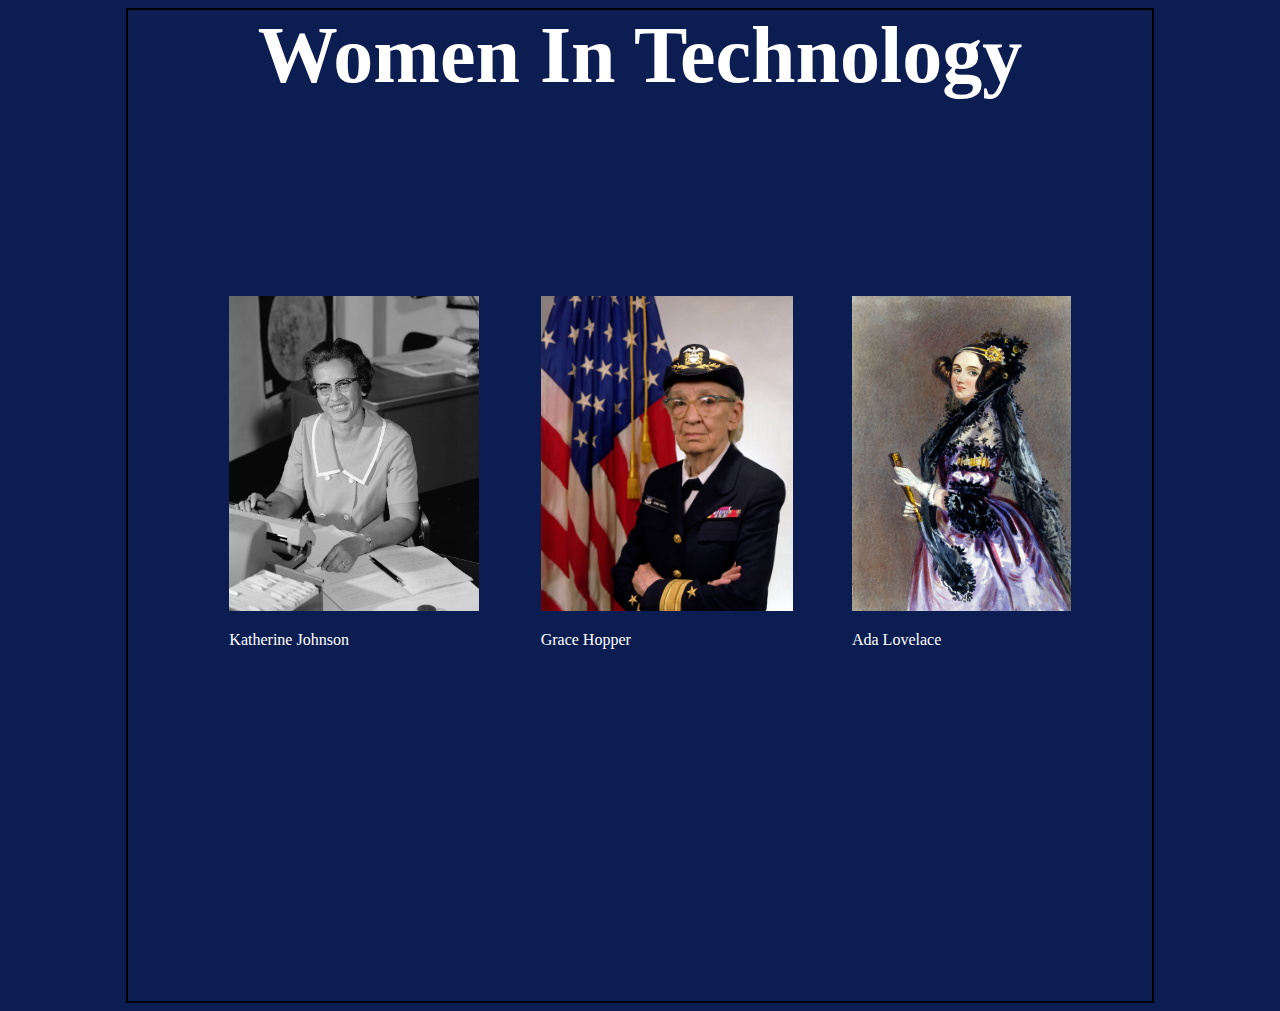
<file: women-in-tech/index.html>
﻿<!DOCTYPE html>

<html>
	<head>
		<title>Women in Technology</title>
		<meta charset="UTF-8">
		<meta name="viewport" content="width=device-width, initial-scale=1.0">
		<link href="css/index.css" rel="stylesheet">
	</head>

	<body>
		<div id="wrapper">
	<!--Header including main title and navigation bar-->
		<a href="index.html"><h1>Women In Technology</h1></a>
		<nav>
			<ul>
				<li>
					<a href="katherine-johnson.html"><img id="katherine-nav-photo" src="images\Katherine_Johnson_at_NASA_in_1966.jpg" alt="An image of Katherine Johnson at NASA in 1966 linking to her bio page.">
						<p id="katherine-nav-name">Katherine Johnson</p>
					</a>
				</li>
				<li>
					<a href="grace-hopper.html"><img id="grace-nav-photo" src="images\Commodore_Grace_M_Hopper_USN.jpg" alt="An image of Grace Hopper.">
						<p id="grace-nav-name">Grace Hopper</p>
					</a>
				</li>
				<li>
					<a href="ada-lovelace.html"><img id="ada-nav-photo" src="images\Ada_Lovelace_portrait.jpg" alt="A Portrait of Ada Lovelace.">
						<p id="ada-nav-name">Ada Lovelace</p>
					</a>
				</li>

			</ul>
		</nav>
</div>
	</body>
</html>
</file>
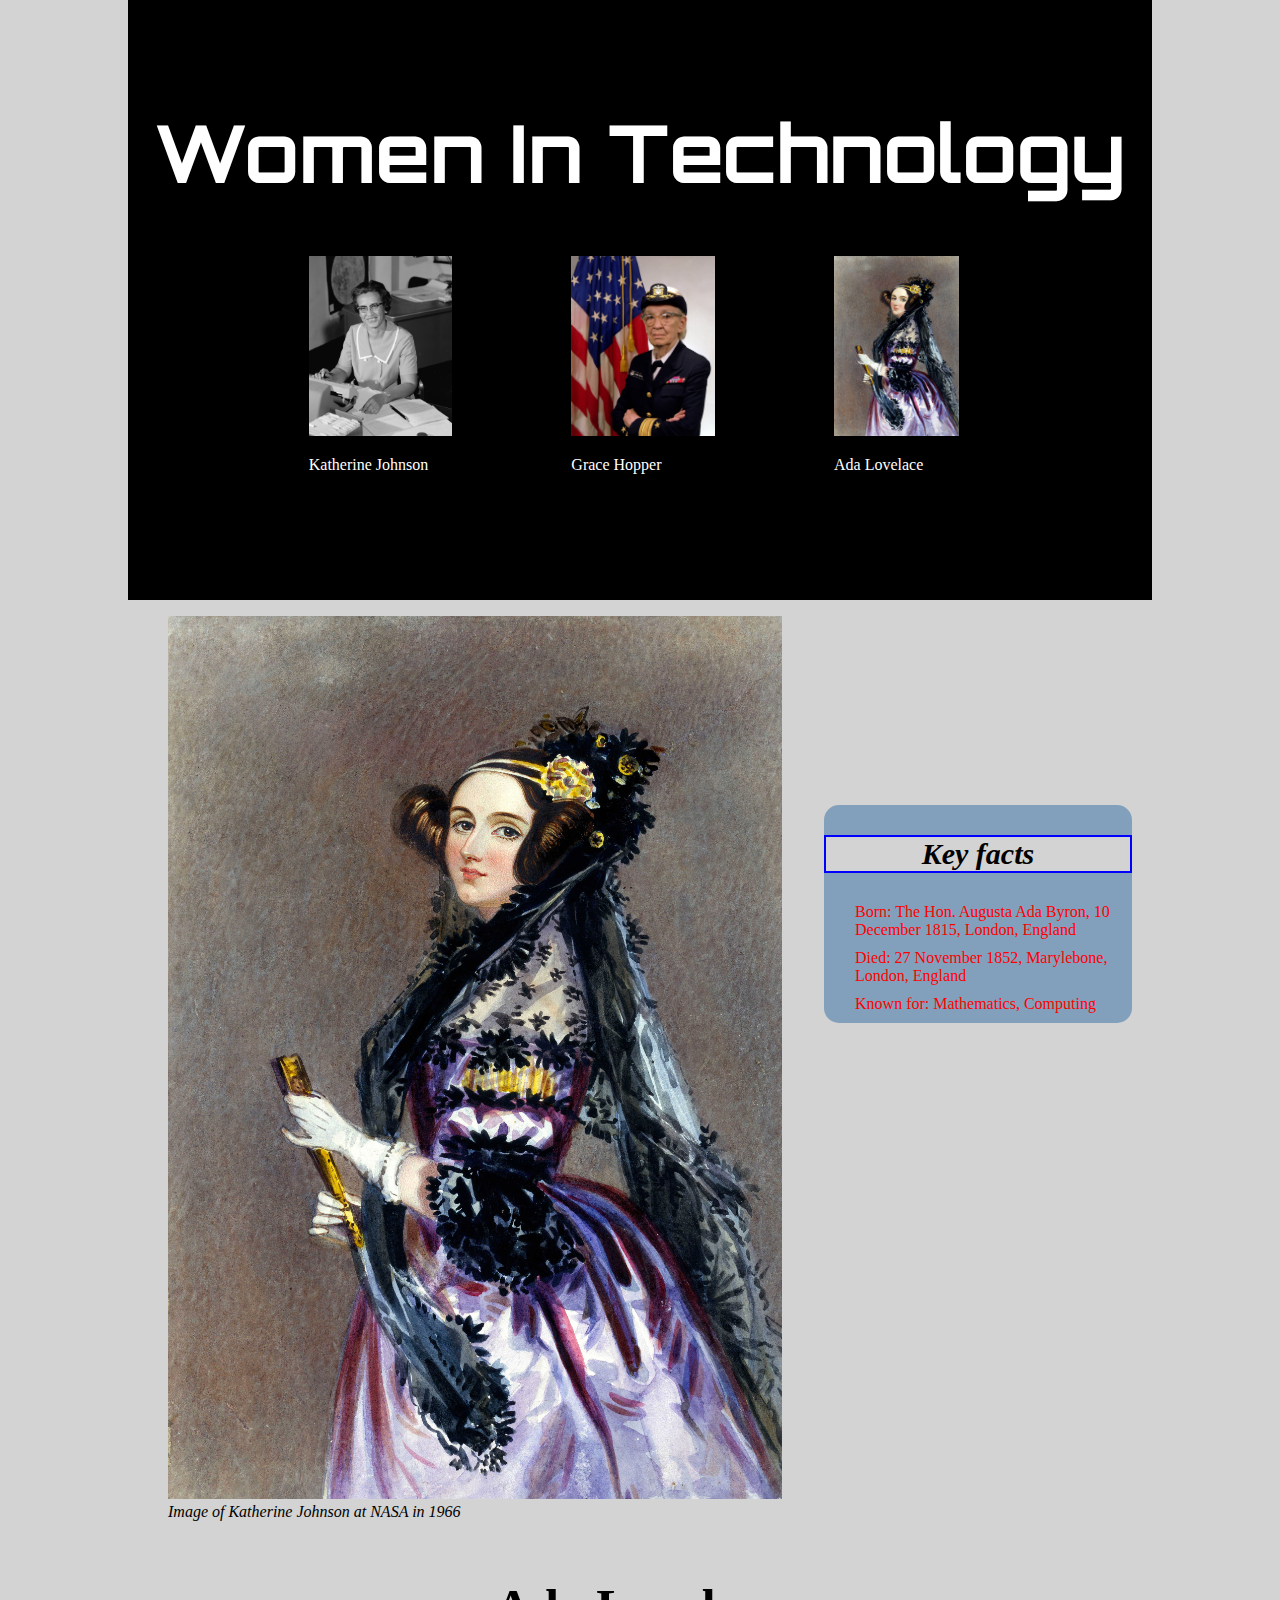
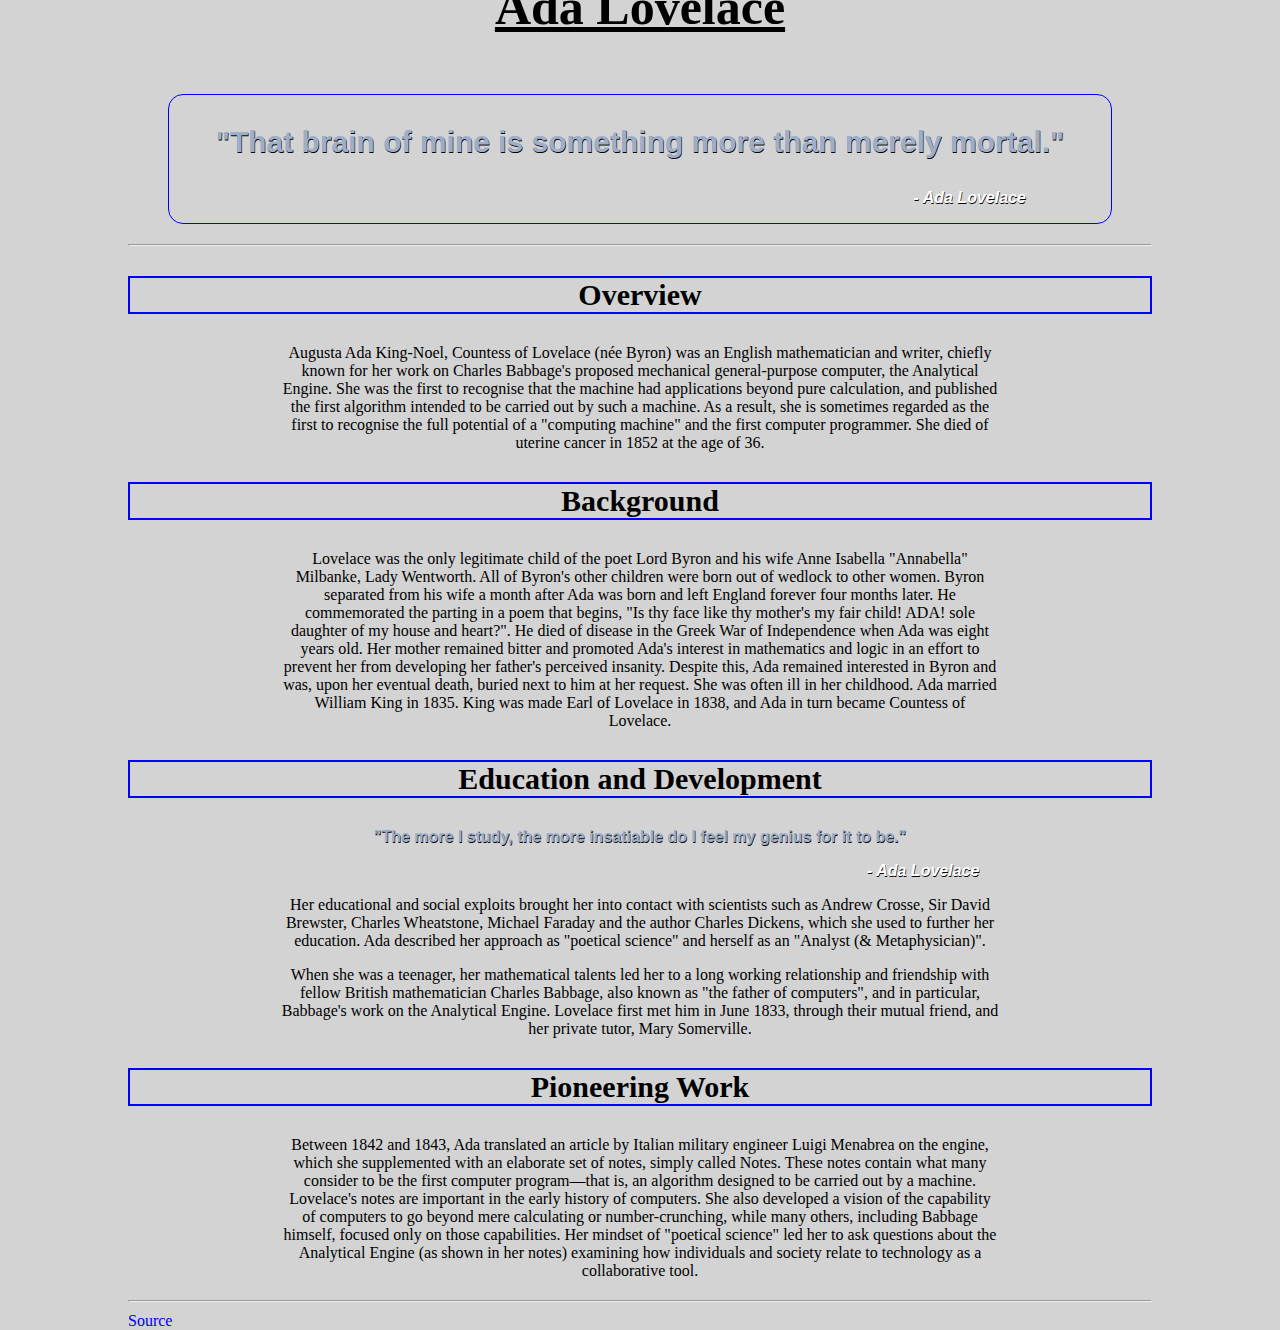
<file: women-in-tech/ada-lovelace.html>
<!DOCTYPE html>

<html>

<head>
	<title>Ada Lovelace</title>
	<meta charset="UTF-8" name="viewport" content="width=device=width, initial-scale=1.0">
	<link href="css/ada-lovelace.css" rel="stylesheet">
	<link href="https://fonts.googleapis.com/css?family=Orbitron" rel="stylesheet">
</head>

<body>
	<div id="wrapper">
<!--Header including main title and navigation bar-->
		<header>
<!--Main title with link to homepage-->
			<a href="index.html">
				<h1>Women In Technology</h1>
			</a>
<!--Navigation bar containing links to webpages and corresponding photos-->
			<nav>
				<ul>
					<li>
						<a href="katherine-johnson.html"><img id="katherine-nav-photo" src="images\Katherine_Johnson_at_NASA_in_1966.jpg" alt="An image of Katherine Johnson at NASA in 1966 linking to her bio page.">
							<p id="katherine-nav-name">Katherine Johnson</p>
						</a>
					</li>
					<li>
						<a href="grace-hopper.html"><img id="grace-nav-photo" src="images\Commodore_Grace_M_Hopper_USN.jpg" alt="An image of Grace Hopper.">
							<p id="grace-nav-name">Grace Hopper</p>
						</a>
					</li>
					<li>
						<a href="ada-lovelace.html"><img id="ada-nav-photo" src="images\Ada_Lovelace_portrait.jpg" alt="A Portrait of Ada Lovelace.">
							<p id="ada-nav-name">Ada Lovelace</p>
						</a>
					</li>

				</ul>
			</nav>
		</header>

		<main>
<!--Section containing main photo for webpage and aside with key facts-->
			<section>
				<figure>
					<a href="https://en.wikipedia.org/wiki/Ada_Lovelace"><img src="images\Ada_Lovelace_portrait.jpg" alt="A Portrait of Ada Lovelace."></a>
					<figurecaption>Image of Katherine Johnson at NASA in 1966</figurecaption>
				</figure>
				<aside>
					<h3>Key facts</h3>

					<ul>
						<li>Born: The Hon. Augusta Ada Byron, 10 December 1815, London, England</li>
						<li>Died: 27 November 1852, Marylebone, London, England</li>
						<li>Known for: Mathematics, Computing</li>
					</ul>
				</aside>
			</section>
<!--Section containing main title and blockquote for the page -->
				<section>
				<h2>Ada Lovelace</h2>

				<blockquote id="main-blockquote">
					<p>"That brain of mine is something more than merely mortal."</p>
					<footer>
						<p>- Ada Lovelace</p>
					</footer>
				</blockquote>
			</section>

			<hr>
<!--Section containing main content and long bio -->
			<section id="blue1">
				<h3>Overview</h3>

				<p>
					Augusta Ada King-Noel, Countess of Lovelace (née Byron) was an English mathematician and writer, chiefly known for her work on Charles Babbage's proposed mechanical general-purpose computer, the Analytical Engine. She was the first to
					recognise that the machine had applications beyond pure calculation, and published the first algorithm intended to be carried out by such a machine. As a result, she is sometimes regarded as the first to recognise the full potential of a
					"computing machine" and the first computer programmer. She died of uterine cancer in 1852 at the age of 36.
				</p>
			</section>

			<section id="blue2">
				<h3>Background</h3>

				<p>
					Lovelace was the only legitimate child of the poet Lord Byron and his wife Anne Isabella "Annabella" Milbanke, Lady Wentworth. All of Byron's other children were born out of wedlock to other women. Byron separated from his wife a month after
					Ada was born and left England forever four months later. He commemorated the parting in a poem that begins, "Is thy face like thy mother's my fair child! ADA! sole daughter of my house and heart?". He died of disease in the Greek War of
					Independence when Ada was eight years old. Her mother remained bitter and promoted Ada's interest in mathematics and logic in an effort to prevent her from developing her father's perceived insanity. Despite this, Ada remained interested in
					Byron and was, upon her eventual death, buried next to him at her request. She was often ill in her childhood. Ada married William King in 1835. King was made Earl of Lovelace in 1838, and Ada in turn became Countess of Lovelace.
				</p>
			</section>

			<section id="blue3">
				<h3>Education and Development</h3>

				<blockquote>
					<p>"The more I study, the more insatiable do I feel my genius for it to be."</p>
					<footer>
						<p>- Ada Lovelace</p>
					</footer>
				</blockquote>

				<p>
					Her educational and social exploits brought her into contact with scientists such as Andrew Crosse, Sir David Brewster, Charles Wheatstone, Michael Faraday and the author Charles Dickens, which she used to further her education. Ada described
					her approach as "poetical science" and herself as an "Analyst (& Metaphysician)".
				</p>

				<p>
					When she was a teenager, her mathematical talents led her to a long working relationship and friendship with fellow British mathematician Charles Babbage, also known as "the father of computers", and in particular, Babbage's work on the
					Analytical Engine. Lovelace first met him in June 1833, through their mutual friend, and her private tutor, Mary Somerville.
				</p>
			</section>

			<section id="blue4">
				<h3>Pioneering Work</h3>

				<p>
					Between 1842 and 1843, Ada translated an article by Italian military engineer Luigi Menabrea on the engine, which she supplemented with an elaborate set of notes, simply called Notes. These notes contain what many consider to be the first
					computer program—that is, an algorithm designed to be carried out by a machine. Lovelace's notes are important in the early history of computers. She also developed a vision of the capability of computers to go beyond mere calculating or
					number-crunching, while many others, including Babbage himself, focused only on those capabilities. Her mindset of "poetical science" led her to ask questions about the Analytical Engine (as shown in her notes) examining how individuals and
					society relate to technology as a collaborative tool.
				</p>
			</section>
		</main>

		<hr>
<!--Footer-->
		<footer>
			<a href="https://en.wikipedia.org/wiki/Ada_Lovelace">Source</a>
		</footer>
	</div>
</body>

</html>
</file>
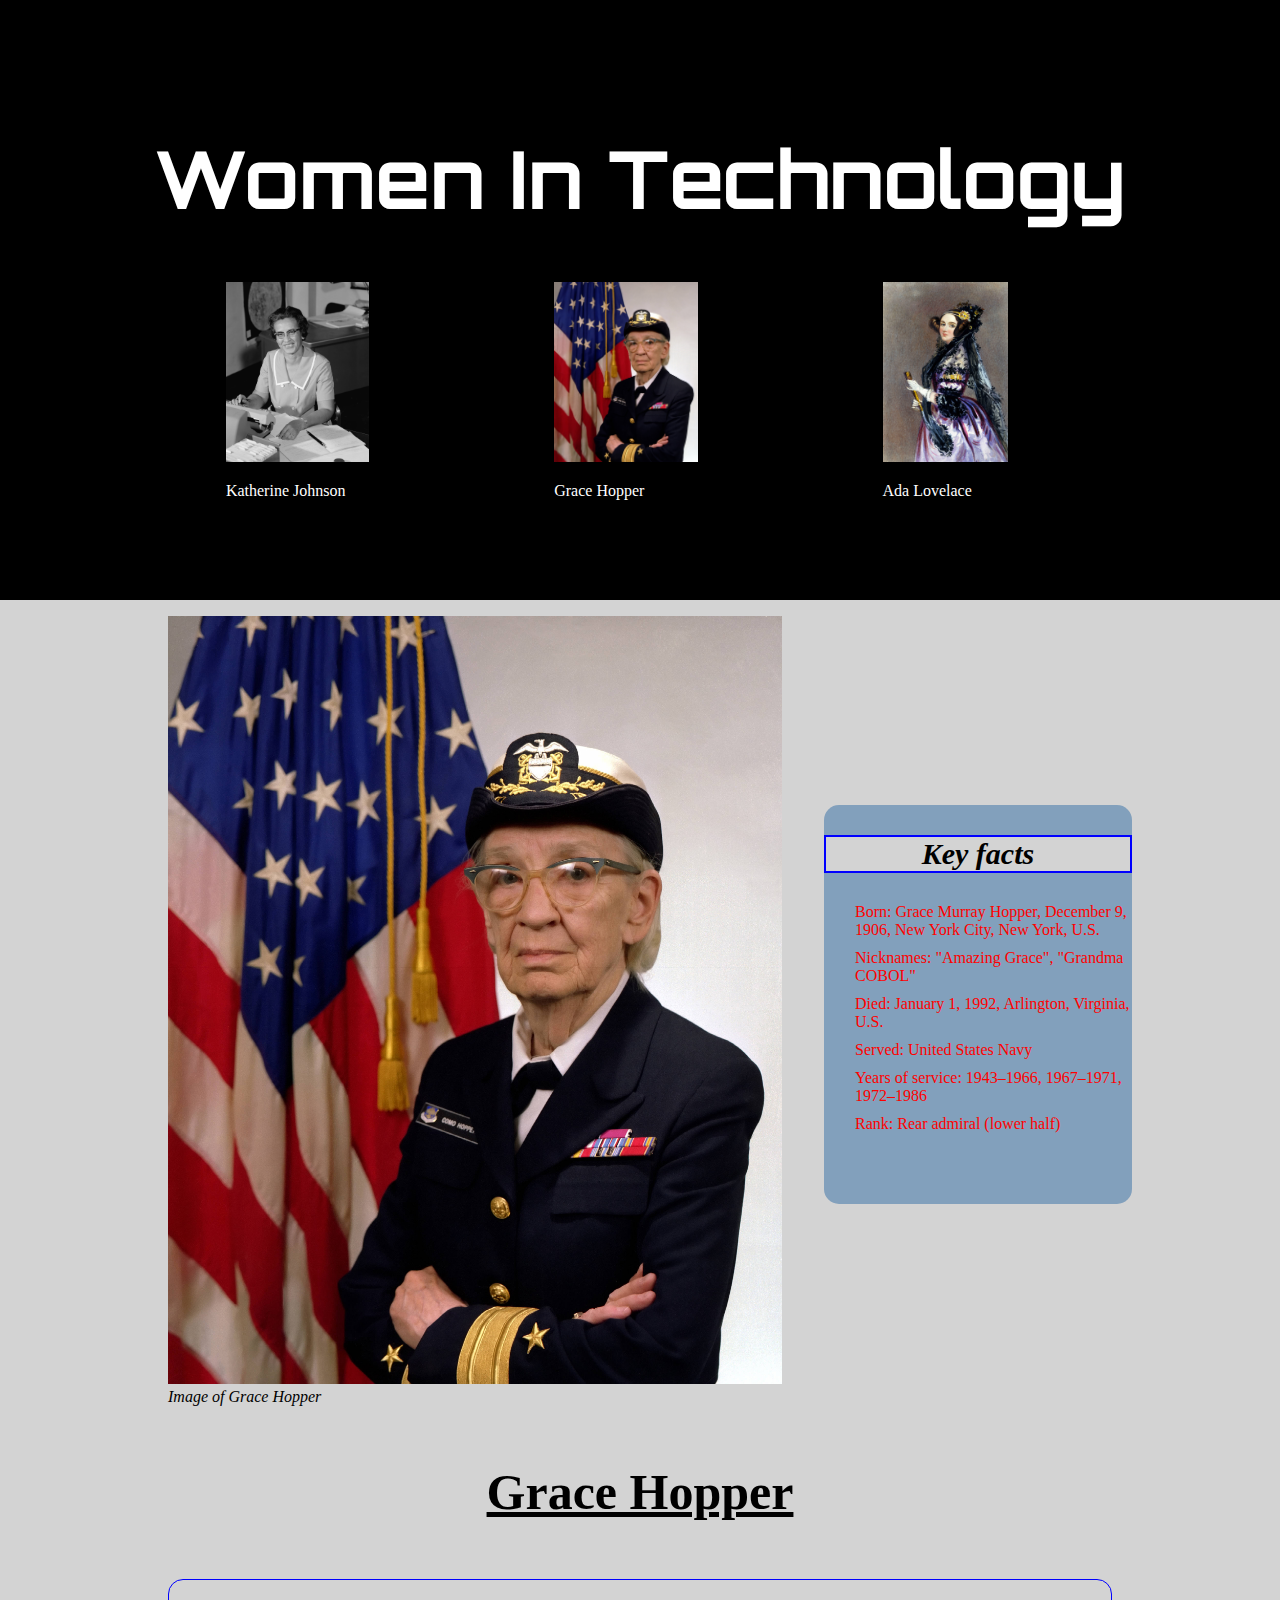
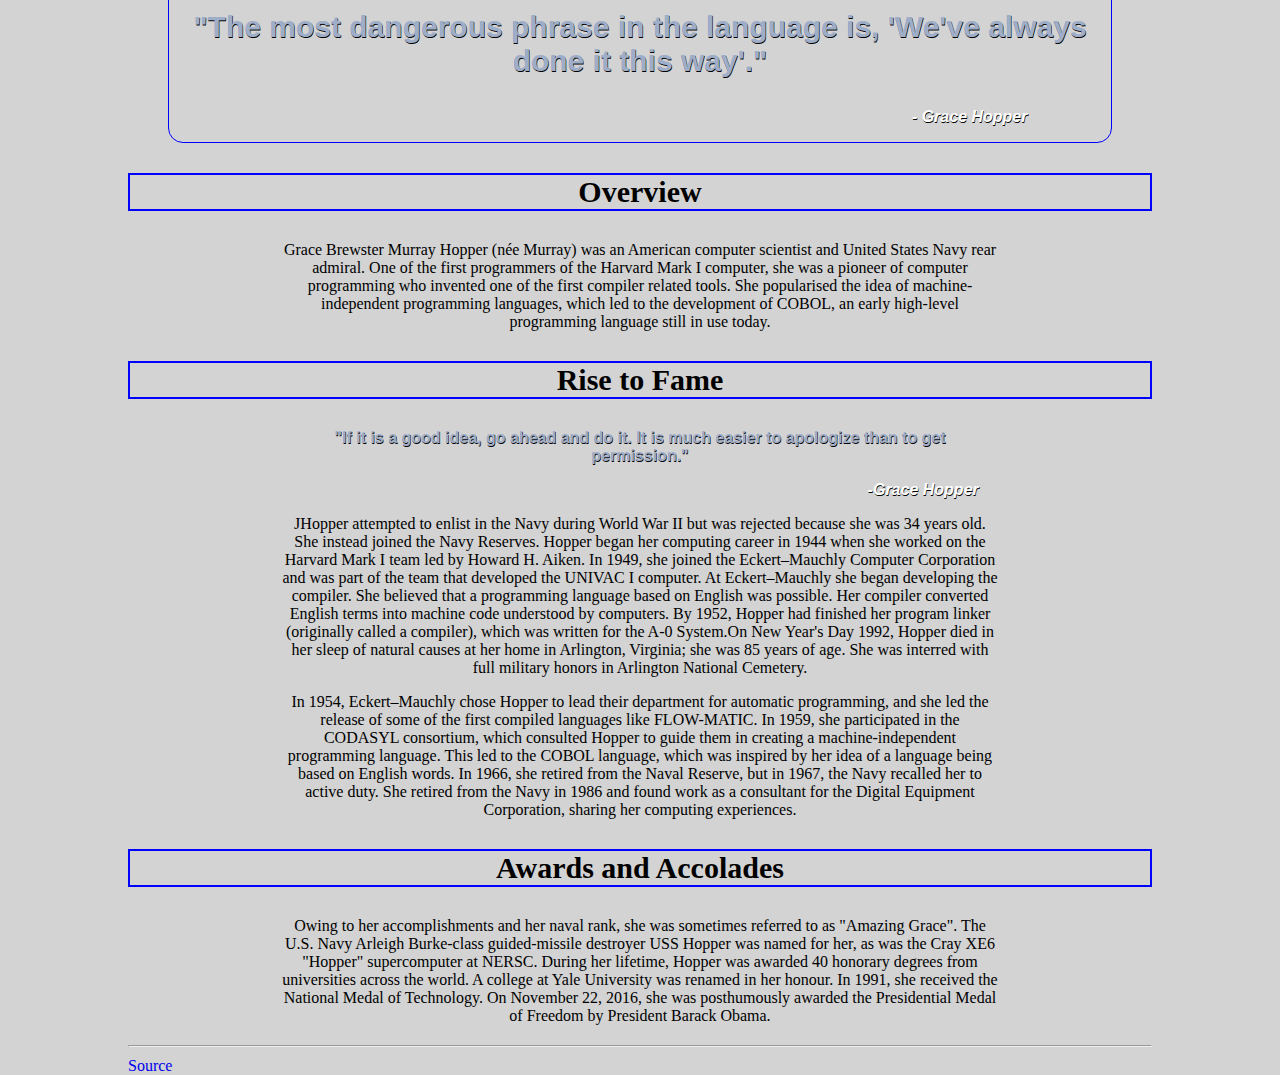
<file: women-in-tech/grace-hopper.html>
<!DOCTYPE html>

<html>

<head>
	<title>Grace Hopper</title>
	<meta charset="UTF-8" name="viewport" content="width=device=width, initial-scale=1.0">
	<link href="css/grace-hopper.css" rel="stylesheet">
	<link href="https://fonts.googleapis.com/css?family=Orbitron" rel="stylesheet">
</head>

<body>
	<!--Header including main title and navigation bar-->
			<header>
	<!--Main title with link to homepage-->
				<a href="index.html">
					<h1>Women In Technology</h1>
				</a>
	<!--Navigation bar containing links to webpages and corresponding photos-->
				<nav>
					<ul>
						<li>
							<a href="katherine-johnson.html"><img id="katherine-nav-photo" src="images\Katherine_Johnson_at_NASA_in_1966.jpg" alt="An image of Katherine Johnson at NASA in 1966 linking to her bio page.">
								<p id="katherine-nav-name">Katherine Johnson</p>
							</a>
						</li>
						<li>
							<a href="grace-hopper.html"><img id="grace-nav-photo" src="images\Commodore_Grace_M_Hopper_USN.jpg" alt="An image of Grace Hopper.">
								<p id="grace-nav-name">Grace Hopper</p>
							</a>
						</li>
						<li>
							<a href="ada-lovelace.html"><img id="ada-nav-photo" src="images\Ada_Lovelace_portrait.jpg" alt="A Portrait of Ada Lovelace.">
								<p id="ada-nav-name">Ada Lovelace</p>
							</a>
						</li>
					</ul>
				</nav>
			</header>
	<div id="wrapper">
		<main>
<!--Section containing main photo for webpage and aside with key facts-->
			<section>
				<figure>
					<a href="https://en.wikipedia.org/wiki/Grace_Hopper"><img src="images\Commodore_Grace_M_Hopper_USN.jpg" alt="An image of Grace Hopper."></a>
					<figurecaption>Image of Grace Hopper</figurecaption>
				</figure>
				<aside>
					<h3>Key facts</h3>

					<ul>
						<li>Born: Grace Murray Hopper, December 9, 1906, New York City, New York, U.S.</li>
						<li>Nicknames: "Amazing Grace", "Grandma COBOL"</li>
						<li>Died: January 1, 1992, Arlington, Virginia, U.S.</li>
						<li>Served: United States Navy</li>
						<li>Years of service: 1943–1966, 1967–1971, 1972–1986</li>
						<li>Rank: Rear admiral (lower half)</li>
					</ul>
					<aside>
			</section>
<!--Section containing main title and blockquote for the page -->
			<section>
				<h2>Grace Hopper</h2>

				<blockquote id="main-blockquote">
					<p>"The most dangerous phrase in the language is, 'We've always done it this way'."</p>
					<footer>
						<p>- Grace Hopper</p>
					</footer>

				</blockquote>
			</section>
<!--Section containing main content and long bio -->
			<section>
				<h3>Overview</h3>

				<p>
					Grace Brewster Murray Hopper (née Murray) was an American computer scientist and United States Navy rear admiral. One of the first programmers of the Harvard Mark I computer, she was a pioneer of computer programming who invented one of the
					first compiler related tools. She popularised the idea of machine-independent programming languages, which led to the development of COBOL, an early high-level programming language still in use today.
				</p>
			</section>

			<section>
				<h3>Rise to Fame</h3>

				<blockquote>
					<p>"If it is a good idea, go ahead and do it. It is much easier to apologize than to get permission."<p>
							<footer>
								<p>-Grace Hopper</p>
							</footer>
				</blockquote>

				<p>
					JHopper attempted to enlist in the Navy during World War II but was rejected because she was 34 years old. She instead joined the Navy Reserves. Hopper began her computing career in 1944 when she worked on the Harvard Mark I team led by Howard
					H. Aiken. In 1949, she joined the Eckert–Mauchly Computer Corporation and was part of the team that developed the UNIVAC I computer. At Eckert–Mauchly she began developing the compiler. She believed that a programming language based on English
					was possible. Her compiler converted English terms into machine code understood by computers. By 1952, Hopper had finished her program linker (originally called a compiler), which was written for the A-0 System.On New Year's Day 1992, Hopper
					died in her sleep of natural causes at her home in Arlington, Virginia; she was 85 years of age. She was interred with full military honors in Arlington National Cemetery.
				</p>

				<p>
					In 1954, Eckert–Mauchly chose Hopper to lead their department for automatic programming, and she led the release of some of the first compiled languages like FLOW-MATIC. In 1959, she participated in the CODASYL consortium, which consulted
					Hopper to guide them in creating a machine-independent programming language. This led to the COBOL language, which was inspired by her idea of a language being based on English words. In 1966, she retired from the Naval Reserve, but in 1967,
					the Navy recalled her to active duty. She retired from the Navy in 1986 and found work as a consultant for the Digital Equipment Corporation, sharing her computing experiences.
				</p>
			</section>

			<section>
				<h3>Awards and Accolades</h3>

				<p>
					Owing to her accomplishments and her naval rank, she was sometimes referred to as "Amazing Grace". The U.S. Navy Arleigh Burke-class guided-missile destroyer USS Hopper was named for her, as was the Cray XE6 "Hopper" supercomputer at NERSC.
					During her lifetime, Hopper was awarded 40 honorary degrees from universities across the world. A college at Yale University was renamed in her honour. In 1991, she received the National Medal of Technology. On November 22, 2016, she was
					posthumously awarded the Presidential Medal of Freedom by President Barack Obama.
				</p>
			</section>
		</main>

		<hr>
<!--Footer-->
		<footer>
			<a href="https://en.wikipedia.org/wiki/Grace_Hopper">Source</a>
		</footer>
	</div>
</body>

</html>
</file>
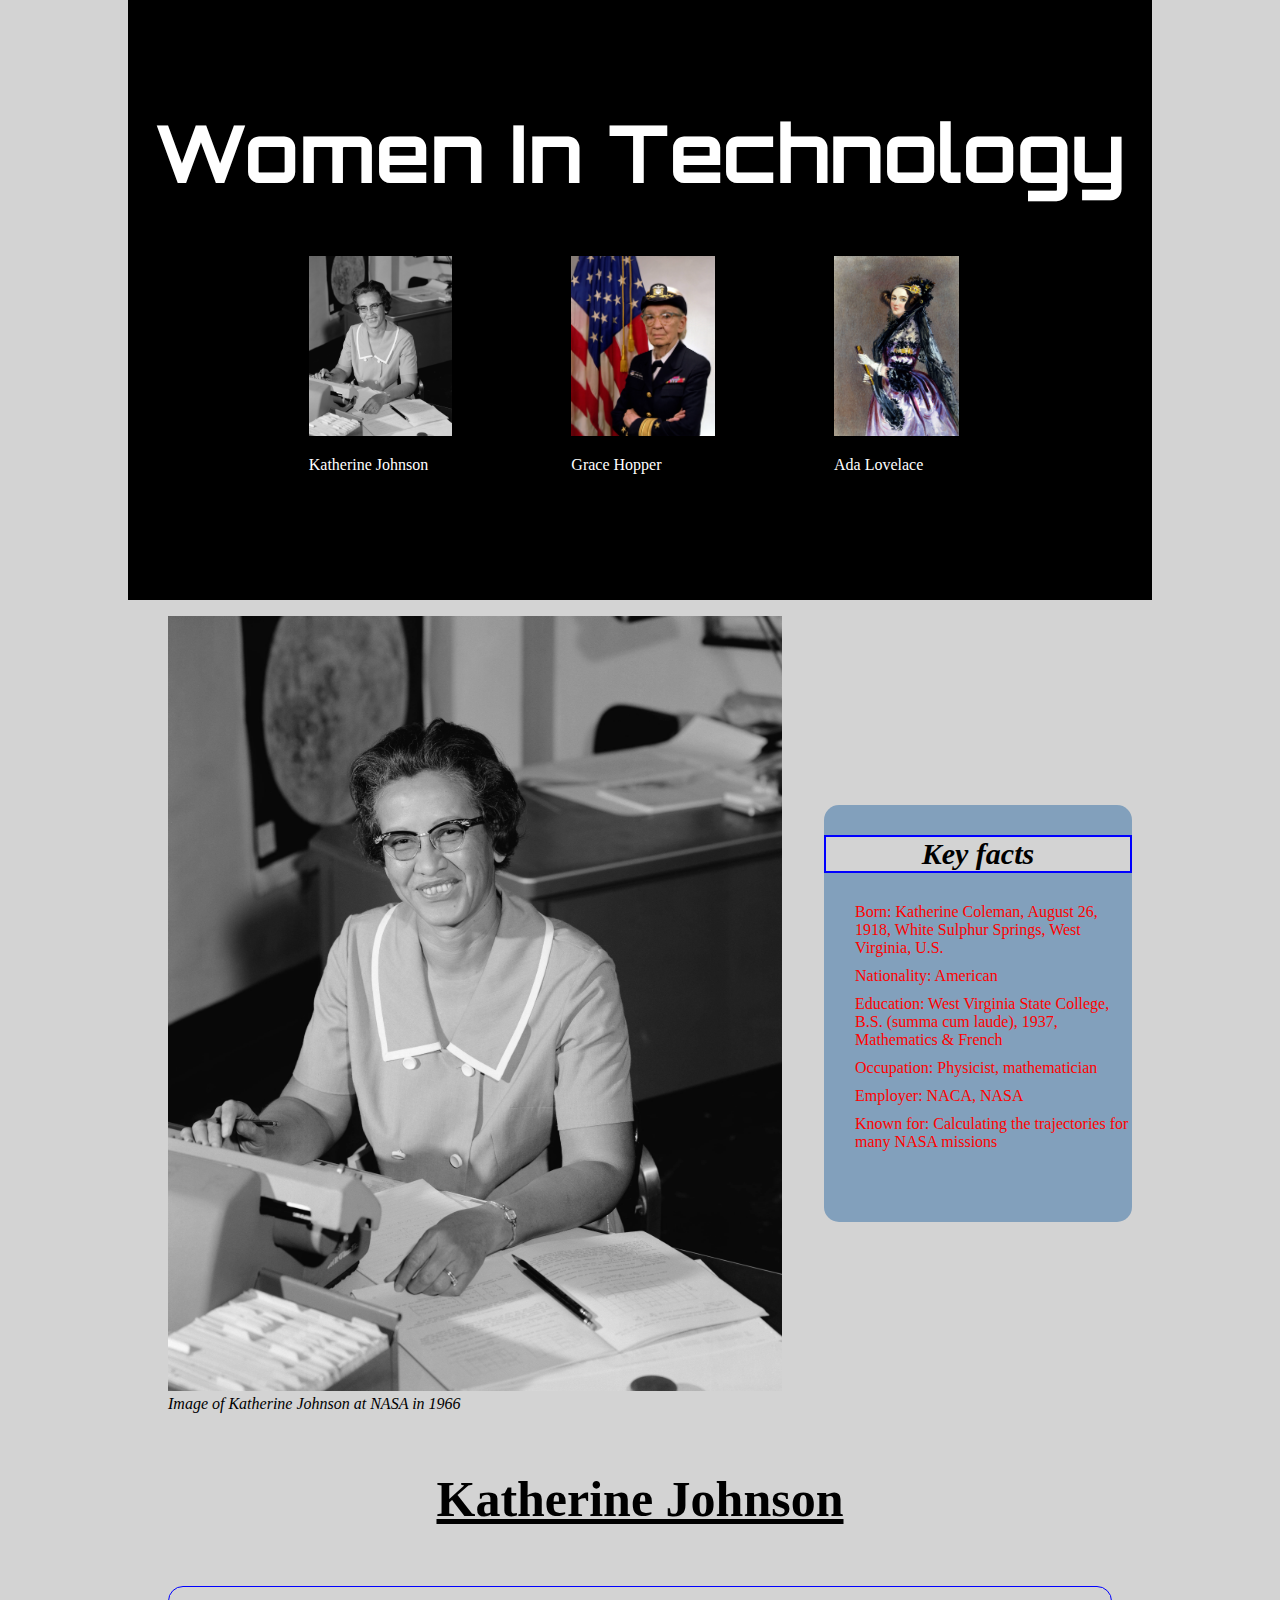
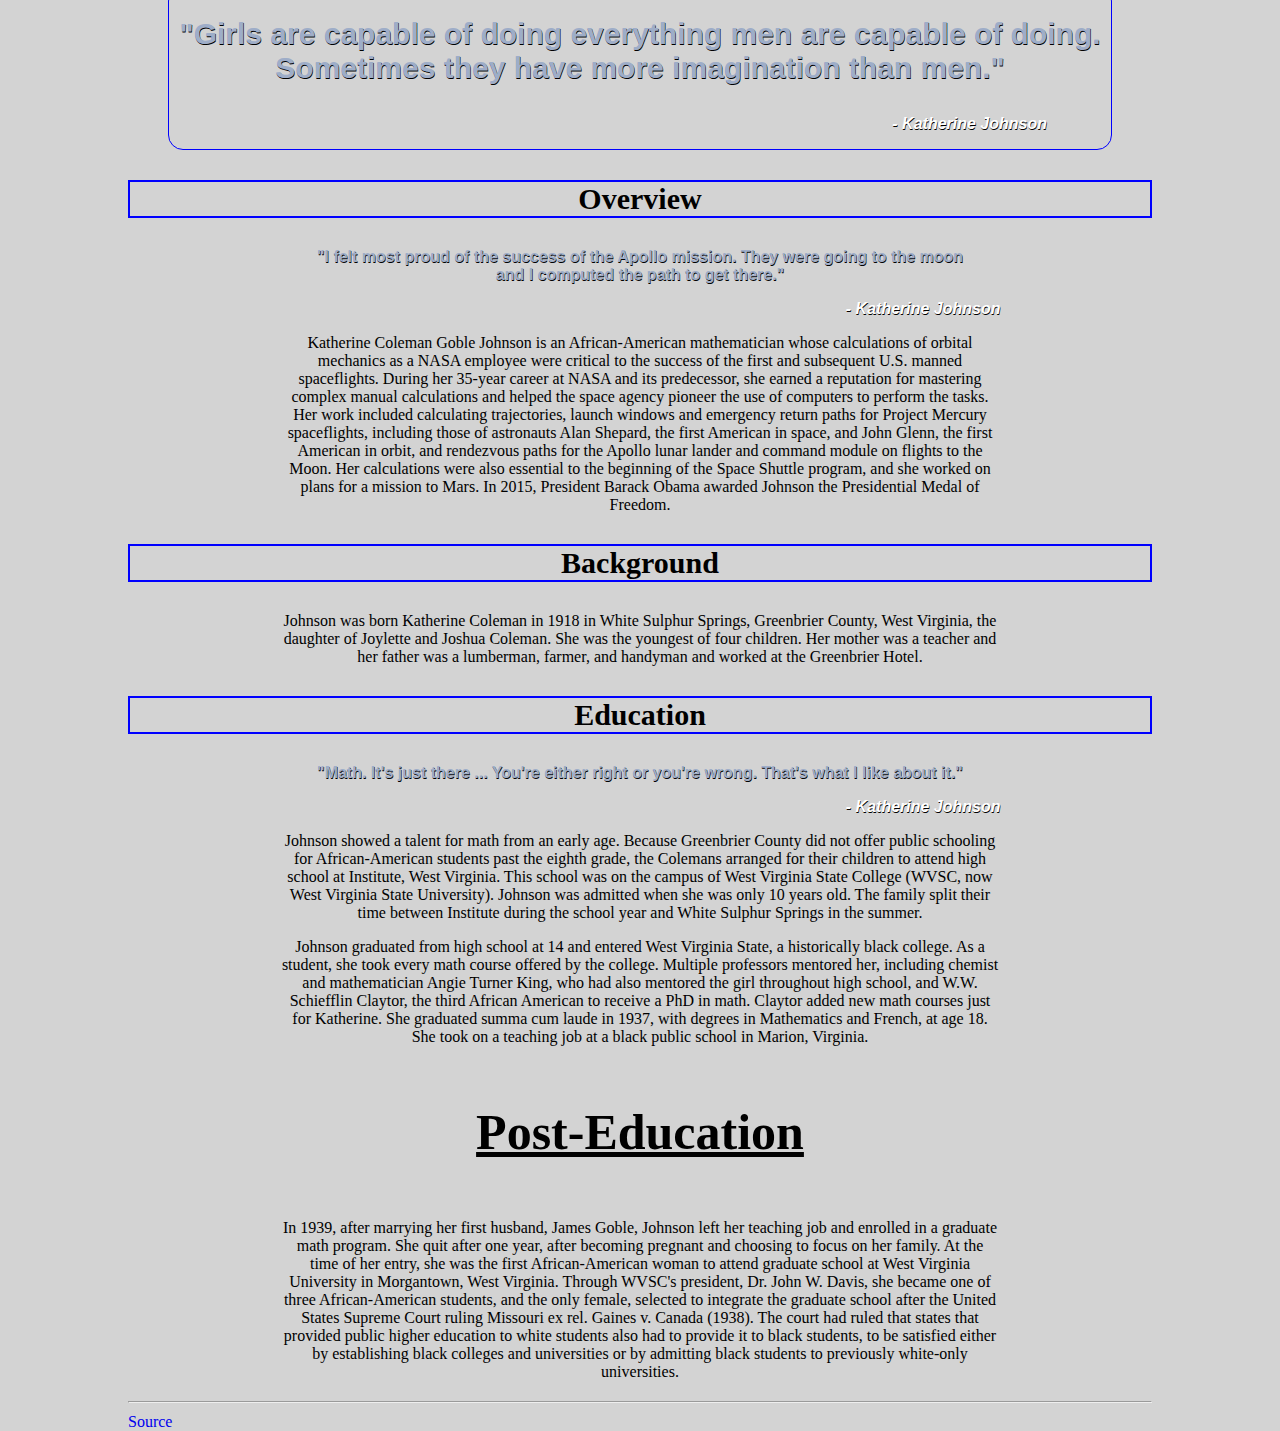
<file: women-in-tech/katherine-johnson.html>
﻿
<!DOCTYPE html>

<html>

<head>
	<title>Katherine Johnson</title>
	<meta charset="UTF-8" name="viewport" content="width=device=width, initial-scale=1.0">
	<link href="css/katherine-johnson.css" rel="stylesheet">
	<link href="https://fonts.googleapis.com/css?family=Orbitron" rel="stylesheet">
</head>

<body>
	<div id="wrapper">
<!--Header including main title and navigation bar-->
		<header>
<!--Main title with link to homepage-->
			<a href="index.html">
				<h1>Women In Technology</h1>
			</a>
<!--Navigation bar containing links to webpages and corresponding photos-->
			<nav>
				<ul>
					<li>
						<a href="katherine-johnson.html"><img id="katherine-nav-photo" src="images\Katherine_Johnson_at_NASA_in_1966.jpg" alt="An image of Katherine Johnson at NASA in 1966 linking to her bio page.">
							<p id="katherine-nav-name">Katherine Johnson</p>
						</a>
					</li>
					<li>
						<a href="grace-hopper.html"><img id="grace-nav-photo" src="images\Commodore_Grace_M_Hopper_USN.jpg" alt="An image of Grace Hopper.">
							<p id="grace-nav-name">Grace Hopper</p>
						</a>
					</li>
					<li>
						<a href="ada-lovelace.html"><img id="ada-nav-photo" src="images\Ada_Lovelace_portrait.jpg" alt="A Portrait of Ada Lovelace.">
							<p id="ada-nav-name">Ada Lovelace</p>
						</a>
					</li>

				</ul>
			</nav>
		</header>
		<main>
			<!--Section containing main photo for webpage and aside with key facts-->
			<section>

				<figure>
					<a href="https://en.wikipedia.org/wiki/Katherine_Johnson"><img src="images\Katherine_Johnson_at_NASA_in_1966.jpg" alt="An image of Katherine Johnson at NASA in 1966."></a>
					<figurecaption>Image of Katherine Johnson at NASA in 1966</figurecaption>
				</figure>
				<aside>
					<h3>Key facts</h3>

					<ul>
						<li>Born: Katherine Coleman, August 26, 1918, White Sulphur Springs, West Virginia, U.S.</li>
						<li>Nationality: American</li>
						<li>Education: West Virginia State College, B.S. (summa cum laude), 1937, Mathematics & French</li>
						<li>Occupation: Physicist, mathematician</li>
						<li>Employer: NACA, NASA</li>
						<li>Known for: Calculating the trajectories for many NASA missions</li>
					</ul>
					<aside>
			</section>
			<!--Section containing main title and blockquote for the page -->
			<section>
				<h2>Katherine Johnson</h2>

				<blockquote id="main-blockquote">
					<p>"Girls are capable of doing everything men are capable of doing. Sometimes they have more imagination than men."</p>
					<footer>
						<p>- Katherine Johnson</p>
					</footer>

				</blockquote>
			</section>
<!--Section containing main content and long bio -->
			<section>
				<h3>Overview</h3>

				<blockquote>
					<p>"I felt most proud of the success of the Apollo mission. They were going to the moon and I computed the path to get there."<p>
							<footer>
								<p>- Katherine Johnson</p>
							</footer>
				</blockquote>

				<p>
					Katherine Coleman Goble Johnson is an African-American mathematician whose calculations of orbital mechanics as a NASA employee were critical to the success of the first and subsequent U.S. manned spaceflights. During her 35-year career at
					NASA
					and its predecessor, she earned a reputation for mastering complex manual calculations and helped the space agency pioneer the use of computers to perform the tasks. Her work included calculating trajectories, launch windows and emergency
					return
					paths for Project Mercury spaceflights, including those of astronauts Alan Shepard, the first American in space, and John Glenn, the first American in orbit, and rendezvous paths for the Apollo lunar lander and command module on flights to the
					Moon. Her calculations were also essential to the beginning of the Space Shuttle program, and she worked on plans for a mission to Mars. In 2015, President Barack Obama awarded Johnson the Presidential Medal of Freedom.
				</p>
			</section>

			<section>
				<h3>Background</h3>

				<p>
					Johnson was born Katherine Coleman in 1918 in White Sulphur Springs, Greenbrier County, West Virginia, the daughter of Joylette and Joshua Coleman. She was the youngest of four children. Her mother was a teacher and her father was a lumberman,
					farmer, and handyman and worked at the Greenbrier Hotel.
				</p>
			</section>

			<section>
				<h3>Education</h3>

				<blockquote>
					<p>"Math. It's just there ... You're either right or you're wrong. That's what I like about it."</p>
					<footer>
						<p>- Katherine Johnson</p>
					</footer>
				</blockquote>

				<p>
					Johnson showed a talent for math from an early age. Because Greenbrier County did not offer public schooling for African-American students past the eighth grade, the Colemans arranged for their children to attend high school at Institute, West
					Virginia. This school was on the campus of West Virginia State College (WVSC, now West Virginia State University). Johnson was admitted when she was only 10 years old. The family split their time between Institute during the school year and
					White
					Sulphur Springs in the summer.
				</p>

				<p>
					Johnson graduated from high school at 14 and entered West Virginia State, a historically black college. As a student, she took every math course offered by the college. Multiple professors mentored her, including chemist and mathematician
					Angie
					Turner King, who had also mentored the girl throughout high school, and W.W. Schiefflin Claytor, the third African American to receive a PhD in math. Claytor added new math courses just for Katherine. She graduated summa cum laude in 1937,
					with
					degrees in Mathematics and French, at age 18. She took on a teaching job at a black public school in Marion, Virginia.
				</p>
			</section>

			<section>
				<h2>Post-Education</h2>

				<p>
					In 1939, after marrying her first husband, James Goble, Johnson left her teaching job and enrolled in a graduate math program. She quit after one year, after becoming pregnant and choosing to focus on her family. At the time of her entry, she
					was
					the first African-American woman to attend graduate school at West Virginia University in Morgantown, West Virginia. Through WVSC's president, Dr. John W. Davis, she became one of three African-American students, and the only female, selected
					to
					integrate the graduate school after the United States Supreme Court ruling Missouri ex rel. Gaines v. Canada (1938). The court had ruled that states that provided public higher education to white students also had to provide it to black
					students,
					to be satisfied either by establishing black colleges and universities or by admitting black students to previously white-only universities.
				</p>
			</section>
		</main>

		<hr>
<!--Footer-->
		<footer>
			<a href="https://en.wikipedia.org/wiki/Katherine_Johnson">Source</a>
		</footer>
	</div>
</body>

</html>
</file>
<file: women-in-tech/css/index.css>
ul{
  list-style-type:none;
  padding-left:0;
  margin: 0;
  margin-left:5%;
}



/*
--------------------------------------------------------------------------------------
Overall body decoration
--------------------------------------------------------------------------------------
*/
body{
  background-color:#0b1d51;
  color:white;
  font-family: cursive;
}
#wrapper{
  width:90%;
  max-width:1024px;
  min-height:100vh;
  margin:0 auto;
  background-image:url("https://www.buyon.it/assets/images/bgimages/357.jpg");
  border:2px solid black;
}
/*
--------------------------------------------------------------------------------------
Website Title decoration
--------------------------------------------------------------------------------------
*/
h1{
  font-weight:bold;
  display:block;
  max-width:100%;
  font-size:25px;
  text-align: center;
}
a h1{
  color:white;

}

a{
  text-decoration:none;
}
@media screen and (min-width:1024px){

  h1{
    max-width:100%;
    font-size:80px;
    margin-top:0;
    margin-bottom: 0;
  }
}
/*
--------------------------------------------------------------------------------------
Navigation decoration
--------------------------------------------------------------------------------------
*/
nav{
  width:100%;
  height:100vh;
  margin:0 auto;
  margin-left:3%;
}
nav ul li{
width:30%;
margin-left:30%;
margin-top:1%;
}
nav ul a img{
max-width:100%;
max-height:20vh;
}
nav a p{
  color:white;
  height:50px;
}
nav a:hover p{
  color:#95a3b3;
}
@media screen and (min-width:1024px){
  nav ul li{
  width:30%;
  float:left;
  margin-left:2%;
  margin-top: 20%;
  height:100%;
  }
  nav ul a img{
  max-width:100%;
  max-height:35vh;
  }
  nav a p{
    color:white;
    height:50px;
  }
  nav a:hover p{
    color:#95a3b3;
  }
}
</file>
<file: women-in-tech/css/ada-lovelace.css>
body{
  margin:0;
}

ul{
  list-style-type:none;
  padding-left:0;
  margin:0;
}
@media screen and (min-width:1024px){
  ul{
    margin-left:10%;
  }
}

/*
--------------------------------------------------------------------------------------
Overall Header decoration
--------------------------------------------------------------------------------------
*/
header{
  max-width:100%;
  min-height:300px;
      background-color: black;
}

@media screen and (min-width:1024px){
  header{
    min-width:100%;
    height:40vh;
    min-height:600px;
  }
}
/*
--------------------------------------------------------------------------------------
Overall body decoration
--------------------------------------------------------------------------------------
*/
body{
  background-color:lightgrey;
  color:black;
  font-family: cursive;
}
@media screen and (min-width:1024px){
  body{
    background-image:url("https://www.buyon.it/assets/images/bgimages/357.jpg");
  }
  #wrapper{
    width:90%;
    max-width:1024px;
    margin:0 auto;
    background-color:lightgrey;
  }
}
/*
--------------------------------------------------------------------------------------
Website Title decoration
--------------------------------------------------------------------------------------
*/
h1{
  font-weight:bold;
  display:block;
  max-width:100%;
  font-size:25px;
  text-align: center;
  font-family: "Orbitron";
}
a h1{
  color:white;

}

a{
  text-decoration:none;
}
@media screen and (min-width:1024px){

  h1{
    max-width:100%;
    font-size:80px;
    padding-top:10%;
    margin-top:0;
  }
}
/*
--------------------------------------------------------------------------------------
Navigation decoration
--------------------------------------------------------------------------------------
*/
nav{
  width:100%;
  height:58%;
  margin:0 auto;
  margin-top: 5%;
}
nav li{
  width:20%;
  height:100%;
  float:left;
  margin-left:10%;
/*  height:120px;*/
}
nav ul a img{
  max-width:100%;
  max-height:20vh;
}
nav a p{
  color:white;
  height:4.8%;
}
nav a:hover p{
  color:#95a3b3;
}

nav a:hover img{
  border-style: none;
  border-radius: 50%;
}

@media screen and (min-width:1024px){

  nav{
    width:100%;
    height:58%;
    margin:0 auto;
    margin-top:3%;
  }
  nav li{
    width:20%;
    height:100%;
    float:left;
    margin-left:8.5%;
  }
  nav ul a img{
    max-width:100%;
  }
  nav a p{
    height:4.8%;
}
}

/*
--------------------------------------------------------------------------------------
Main image decoration
--------------------------------------------------------------------------------------
*/
figure{
  width:80%;
}

figure a img{
  width:100%;
  border:2px solid black;
}
figurecaption{
  display:block;
  font-style:italic;
}

@media screen and (min-width:1024px){

  figure{
    width:60%;
    float:left;
  }
figure a img{
  width:100%;
  border:none;
  }
}
/*
--------------------------------------------------------------------------------------
Aside decoration
--------------------------------------------------------------------------------------
*/
aside{
  background-color:#82A0BC;
  color:red;
  width:100%;
  border-radius:15px;
  margin-top:10%;
  margin-right: 2%;
}

aside h3{
  font-style:italic;
}


aside ul li{
  padding-bottom:3px;
}
hr{
  margin-top:6px;
  margin-bottom:3px;
}
@media screen and (min-width:1024px){

  aside{
    width:30%;
    border-radius:15px;
    float:right;
    margin-top:20%;
  }
  aside ul li{
    padding-bottom:10px;
  }
  hr{
    margin-top:20px;
    margin-bottom:10px;
  }

}
/*
--------------------------------------------------------------------------------------
Main title decoration
--------------------------------------------------------------------------------------
*/
h2{
  font-size:30px;
  font-weight:bold;
  text-decoration:underline;
  text-align: center;
  width:100%;
  display:inline-block;
  clear:both;
}
@media screen and (min-width:1024px){

  h2{
    font-size:50px;
    width:100%;
  }
}

/*
--------------------------------------------------------------------------------------
Blockquote decoration
--------------------------------------------------------------------------------------
*/

blockquote{
  clear:both;
}
blockquote p{
  font-weight:bold;
  font-family: sans-serif;
  font-size:20px;
  color:#9eadc8;
  text-shadow:0.5px 0.5px black;
}

blockquote footer p{
  font-size:16px;
  color:white;
  font-style: italic;
}

blockquote footer{
  margin-left:60%;
  font-style: italic;
}

#main-blockquote p{
  margin-left:0%;
  min-width:100%;
  font-size:28px;
}
#main-blockquote footer p{
  font-size:20px;
}

#main-blockquote footer{
  margin-left:70%;

  color:white;
}
#main-blockquote{
  border:1px solid blue;
  border-radius:15px;
}
@media screen and (min-width:1024px){

  blockquote p{
    font-weight:bold;
    font-family: sans-serif;
    font-size:18px;
    color:#9eadc8;
  }

  blockquote footer p{
    font-size:16px;
    color:white;
    font-style: italic;
  }

  blockquote footer{
    margin-left:60%;
    font-style: italic;
  }

  #main-blockquote p{
    margin-left:0%;
    min-width:100%;
    font-size:30px;
  }
  #main-blockquote footer p{
    font-size:16px;
  }

  #main-blockquote footer{
    margin-left:70%;

    color:white;
  }
  #main-blockquote{
    border:1px solid blue;
    border-radius:15px;
  }
}

/*
--------------------------------------------------------------------------------------
Main content decoration
--------------------------------------------------------------------------------------
*/
h3{
  font-size:20px;
  text-align:center;
  color:black;
  clear:both;
  padding-top:0;
  background-color: lightgrey;
  border:2px solid blue;
}

section p{
  width: 70%;
  margin-left:15%;
  text-align: center;
  clear:both;
  font-size:16px;
}

@media  screen and (min-width:1024px){

  h3{
    font-size:30px;
    text-align:center;
    clear:both;
    padding-top:0;
  }

  section p{
    width:70%;
    margin-left:15%;
    text-align:center;
    clear:both;
    font-size:16px;
}
}
</file>
<file: women-in-tech/css/grace-hopper.css>
body{
  margin:0;
}

ul{
  list-style-type:none;
  padding-left:0;
  margin:0;
}
@media screen and (min-width:1024px){
  ul{
    margin-left:10%;
  }
}

/*
--------------------------------------------------------------------------------------
Overall Header decoration
--------------------------------------------------------------------------------------
*/
header{
  max-width:100%;
  min-height:300px;
      background-color: black;
}

@media screen and (min-width:1024px){
  header{
    min-width:100%;
    height:40vh;
    min-height:600px;
  }
}
/*
--------------------------------------------------------------------------------------
Overall body decoration
--------------------------------------------------------------------------------------
*/
body{
  background-color:lightgrey;
  color:black;
  font-family: cursive;
}
@media screen and (min-width:1024px){
  body{
    background-image:url("https://www.buyon.it/assets/images/bgimages/357.jpg");
  }
  #wrapper{
    width:90%;
    max-width:1024px;
    margin:0 auto;
    background-color:lightgrey;
  }
}
/*
--------------------------------------------------------------------------------------
Website Title decoration
--------------------------------------------------------------------------------------
*/
h1{
  font-weight:bold;
  display:block;
  max-width:100%;
  font-size:25px;
  text-align: center;
  font-family: "Orbitron";
}
a h1{
  color:white;

}

a{
  text-decoration:none;
}
@media screen and (min-width:1024px){

  h1{
    max-width:100%;
    font-size:80px;
    padding-top:10%;
    margin-top:0;
  }
}
/*
--------------------------------------------------------------------------------------
Navigation decoration
--------------------------------------------------------------------------------------
*/
nav{
  width:100%;
  height:58%;
  margin:0 auto;
  margin-top: 5%;
}
nav li{
  width:20%;
  height:100%;
  float:left;
  margin-left:10%;
/*  height:120px;*/
}
nav ul a img{
  max-width:100%;
  max-height:20vh;
}
nav a p{
  color:white;
  height:4.8%;
}
nav a:hover p{
  color:#95a3b3;
}

nav a:hover img{
  border-style: none;
  border-radius: 50%;
}

@media screen and (min-width:1024px){

  nav{
    width:100%;
    height:58%;
    margin:0 auto;
    margin-top:3%;
  }
  nav li{
    width:20%;
    height:100%;
    float:left;
    margin-left:8.5%;
  }
  nav ul a img{
    max-width:100%;
  }
  nav a p{
    height:4.8%;
}
}

/*
--------------------------------------------------------------------------------------
Main image decoration
--------------------------------------------------------------------------------------
*/
figure{
  width:80%;
}

figure a img{
  width:100%;
  border:2px solid black;
}
figurecaption{
  display:block;
  font-style:italic;
}

@media screen and (min-width:1024px){

  figure{
    width:60%;
    float:left;
  }
figure a img{
  width:100%;
  border:none;
  }
}
/*
--------------------------------------------------------------------------------------
Aside decoration
--------------------------------------------------------------------------------------
*/
aside{
  background-color:#82A0BC;
  color:red;
  width:100%;
  border-radius:15px;
  margin-top:10%;
  margin-right: 2%;
}

aside h3{
  font-style:italic;
}


aside ul li{
  padding-bottom:3px;
}
hr{
  margin-top:6px;
  margin-bottom:3px;
}
@media screen and (min-width:1024px){

  aside{
    width:30%;
    border-radius:15px;
    float:right;
    margin-top:20%;
  }
  aside ul li{
    padding-bottom:10px;
  }
  hr{
    margin-top:20px;
    margin-bottom:10px;
  }

}
/*
--------------------------------------------------------------------------------------
Main title decoration
--------------------------------------------------------------------------------------
*/
h2{
  font-size:30px;
  font-weight:bold;
  text-decoration:underline;
  text-align: center;
  width:100%;
  display:inline-block;
  clear:both;
}
@media screen and (min-width:1024px){

  h2{
    font-size:50px;
    width:100%;
  }
}

/*
--------------------------------------------------------------------------------------
Blockquote decoration
--------------------------------------------------------------------------------------
*/

blockquote{
  clear:both;
}
blockquote p{
  font-weight:bold;
  font-family: sans-serif;
  font-size:20px;
  color:#9eadc8;
  text-shadow:0.5px 0.5px black;
}

blockquote footer p{
  font-size:16px;
  color:white;
  font-style: italic;
}

blockquote footer{
  margin-left:60%;
  font-style: italic;
}

#main-blockquote p{
  margin-left:0%;
  min-width:100%;
  font-size:28px;
}
#main-blockquote footer p{
  font-size:20px;
}

#main-blockquote footer{
  margin-left:70%;

  color:white;
}
#main-blockquote{
  border:1px solid blue;
  border-radius:15px;
}
@media screen and (min-width:1024px){

  blockquote p{
    font-weight:bold;
    font-family: sans-serif;
    font-size:18px;
    color:#9eadc8;
  }

  blockquote footer p{
    font-size:16px;
    color:white;
    font-style: italic;
  }

  blockquote footer{
    margin-left:60%;
    font-style: italic;
  }

  #main-blockquote p{
    margin-left:0%;
    min-width:100%;
    font-size:30px;
  }
  #main-blockquote footer p{
    font-size:16px;
  }

  #main-blockquote footer{
    margin-left:70%;

    color:white;
  }
  #main-blockquote{
    border:1px solid blue;
    border-radius:15px;
  }
}

/*
--------------------------------------------------------------------------------------
Main content decoration
--------------------------------------------------------------------------------------
*/
h3{
  font-size:20px;
  text-align:center;
  color:black;
  clear:both;
  padding-top:0;
  background-color: lightgrey;
  border:2px solid blue;
}

section p{
  width: 70%;
  margin-left:15%;
  text-align: center;
  clear:both;
  font-size:16px;
}

@media  screen and (min-width:1024px){

  h3{
    font-size:30px;
    text-align:center;
    clear:both;
    padding-top:0;
  }

  section p{
    width:70%;
    margin-left:15%;
    text-align:center;
    clear:both;
    font-size:16px;
}
}
</file>
<file: women-in-tech/css/katherine-johnson.css>
body{
  margin:0;
}

ul{
  list-style-type:none;
  padding-left:0;
  margin:0;
}
@media screen and (min-width:1024px){
  ul{
    margin-left:10%;
  }
}

/*
--------------------------------------------------------------------------------------
Overall Header decoration
--------------------------------------------------------------------------------------
*/
header{
  max-width:100%;
  min-height:300px;
      background-color: black;
}

@media screen and (min-width:1024px){
  header{
    min-width:100%;
    height:40vh;
    min-height:600px;
  }
}
/*
--------------------------------------------------------------------------------------
Overall body decoration
--------------------------------------------------------------------------------------
*/
body{
  background-color:lightgrey;
  color:black;
  font-family: cursive;
}
@media screen and (min-width:1024px){
  body{
    background-image:url("https://www.buyon.it/assets/images/bgimages/357.jpg");
  }
  #wrapper{
    width:90%;
    max-width:1024px;
    margin:0 auto;
    background-color:lightgrey;
  }
}
/*
--------------------------------------------------------------------------------------
Website Title decoration
--------------------------------------------------------------------------------------
*/
h1{
  font-weight:bold;
  display:block;
  max-width:100%;
  font-size:25px;
  text-align: center;
  font-family: "Orbitron";
}
a h1{
  color:white;

}

a{
  text-decoration:none;
}
@media screen and (min-width:1024px){

  h1{
    max-width:100%;
    font-size:80px;
    padding-top:10%;
    margin-top:0;
  }
}
/*
--------------------------------------------------------------------------------------
Navigation decoration
--------------------------------------------------------------------------------------
*/
nav{
  width:100%;
  height:58%;
  margin:0 auto;
  margin-top: 5%;
}
nav li{
  width:20%;
  height:100%;
  float:left;
  margin-left:10%;
/*  height:120px;*/
}
nav ul a img{
  max-width:100%;
  max-height:20vh;
}
nav a p{
  color:white;
  height:4.8%;
}
nav a:hover p{
  color:#95a3b3;
}

nav a:hover img{
  border-style: none;
  border-radius: 50%;
}

@media screen and (min-width:1024px){

  nav{
    width:100%;
    height:58%;
    margin:0 auto;
    margin-top:3%;
  }
  nav li{
    width:20%;
    height:100%;
    float:left;
    margin-left:8.5%;
  }
  nav ul a img{
    max-width:100%;
  }
  nav a p{
    height:4.8%;
}
}

/*
--------------------------------------------------------------------------------------
Main image decoration
--------------------------------------------------------------------------------------
*/
figure{
  width:80%;
}

figure a img{
  width:100%;
  border:2px solid black;
}
figurecaption{
  display:block;
  font-style:italic;
}

@media screen and (min-width:1024px){

  figure{
    width:60%;
    float:left;
  }
figure a img{
  width:100%;
  border:none;
  }
}
/*
--------------------------------------------------------------------------------------
Aside decoration
--------------------------------------------------------------------------------------
*/
aside{
  background-color:#82A0BC;
  color:red;
  width:100%;
  border-radius:15px;
  margin-top:10%;
  margin-right: 2%;
}

aside h3{
  font-style:italic;
}


aside ul li{
  padding-bottom:3px;
}
hr{
  margin-top:6px;
  margin-bottom:3px;
}
@media screen and (min-width:1024px){

  aside{
    width:30%;
    border-radius:15px;
    float:right;
    margin-top:20%;
  }
  aside ul li{
    padding-bottom:10px;
  }
  hr{
    margin-top:20px;
    margin-bottom:10px;
  }

}
/*
--------------------------------------------------------------------------------------
Main title decoration
--------------------------------------------------------------------------------------
*/
h2{
  font-size:30px;
  font-weight:bold;
  text-decoration:underline;
  text-align: center;
  width:100%;
  display:inline-block;
  clear:both;
}
@media screen and (min-width:1024px){

  h2{
    font-size:50px;
    width:100%;
  }
}

/*
--------------------------------------------------------------------------------------
Blockquote decoration
--------------------------------------------------------------------------------------
*/

blockquote{
  clear:both;
}
blockquote p{
  font-weight:bold;
  font-family: sans-serif;
  font-size:20px;
  color:#9eadc8;
  text-shadow:0.5px 0.5px black;
}

blockquote footer p{
  font-size:16px;
  color:white;
  font-style: italic;
}

blockquote footer{
  margin-left:60%;
  font-style: italic;
}

#main-blockquote p{
  margin-left:0%;
  min-width:100%;
  font-size:28px;
}
#main-blockquote footer p{
  font-size:20px;
}

#main-blockquote footer{
  margin-left:70%;

  color:white;
}
#main-blockquote{
  border:1px solid blue;
  border-radius:15px;
}
@media screen and (min-width:1024px){

  blockquote p{
    font-weight:bold;
    font-family: sans-serif;
    font-size:18px;
    color:#9eadc8;
  }

  blockquote footer p{
    font-size:16px;
    color:white;
    font-style: italic;
  }

  blockquote footer{
    margin-left:60%;
    font-style: italic;
  }

  #main-blockquote p{
    margin-left:0%;
    min-width:100%;
    font-size:30px;
  }
  #main-blockquote footer p{
    font-size:16px;
  }

  #main-blockquote footer{
    margin-left:70%;

    color:white;
  }
  #main-blockquote{
    border:1px solid blue;
    border-radius:15px;
  }
}

/*
--------------------------------------------------------------------------------------
Main content decoration
--------------------------------------------------------------------------------------
*/
h3{
  font-size:20px;
  text-align:center;
  color:black;
  clear:both;
  padding-top:0;
  background-color: lightgrey;
  border:2px solid blue;
}

section p{
  width: 70%;
  margin-left:15%;
  text-align: center;
  clear:both;
  font-size:16px;
}

@media  screen and (min-width:1024px){

  h3{
    font-size:30px;
    text-align:center;
    clear:both;
    padding-top:0;
  }

  section p{
    width:70%;
    margin-left:15%;
    text-align:center;
    clear:both;
    font-size:16px;
}
}
</file>
